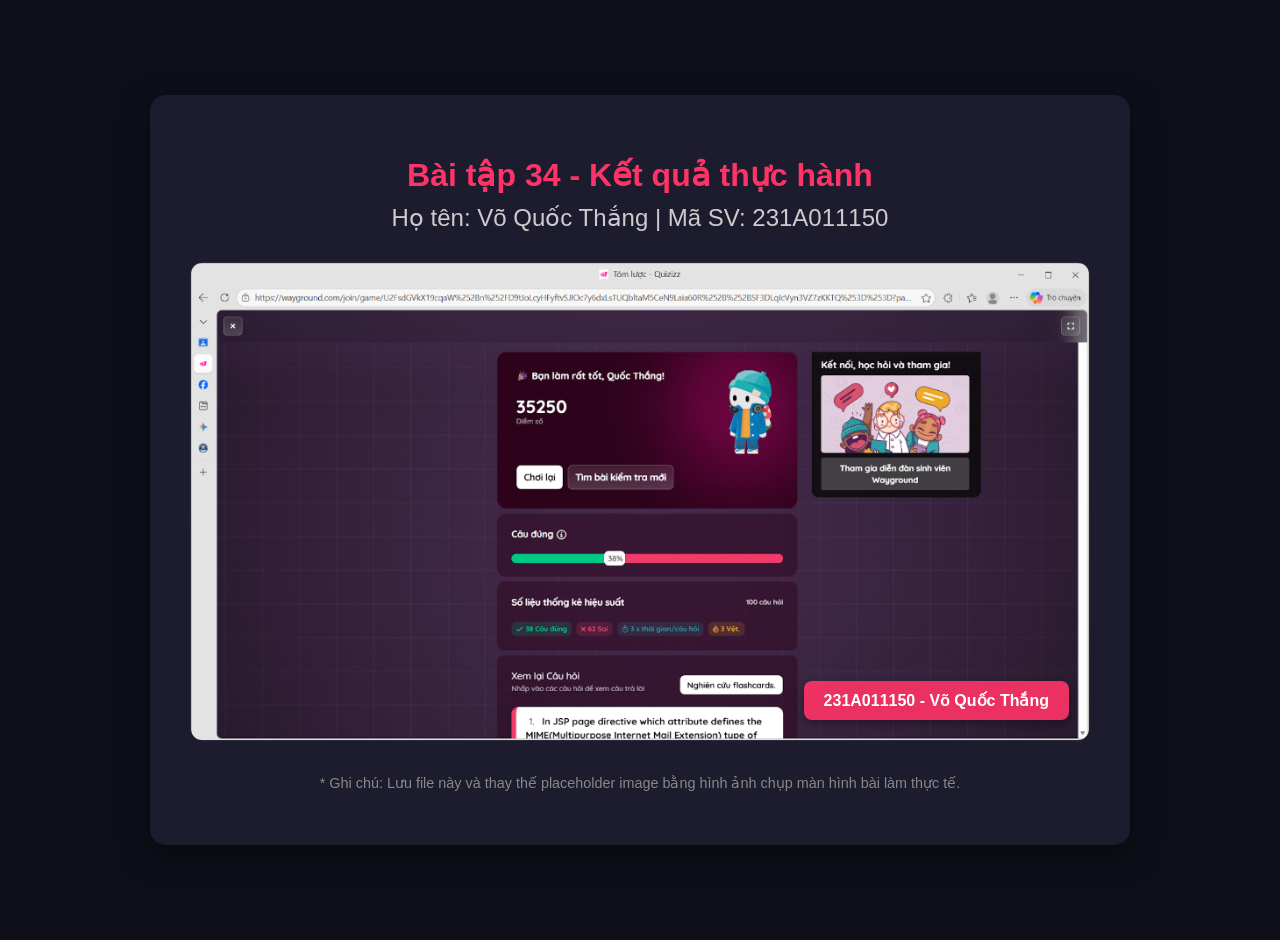
<file: 231A011150_VoQuocThang_bt34.html>
<!DOCTYPE html>
<html lang="vi">
<head>
    <meta charset="UTF-8">
    <meta name="viewport" content="width=device-width, initial-scale=1.0">
    <title>231A011150 - Võ Quốc Thắng - Bài tập 34</title>
    <style>
        body {
            font-family: 'Outfit', 'Segoe UI', Tahoma, Geneva, Verdana, sans-serif;
            background-color: #0f0f1a;
            color: #f5f5f5;
            display: flex;
            justify-content: center;
            align-items: center;
            min-height: 100vh;
            margin: 0;
            padding: 20px;
        }
        .container {
            background-color: #1c1c2e;
            padding: 40px;
            border-radius: 16px;
            box-shadow: 0 10px 30px rgba(0,0,0,0.5);
            max-width: 900px;
            text-align: center;
        }
        h1 {
            color: #ff3366;
            margin-bottom: 10px;
        }
        h2 {
            color: #ccc;
            font-weight: 300;
            margin-top: 0;
            margin-bottom: 30px;
        }
        .image-wrapper {
            position: relative;
            display: inline-block;
            border-radius: 12px;
            overflow: hidden;
            border: 1px solid #2a2a3f;
        }
        .screenshot {
            display: block;
            max-width: 100%;
            height: auto;
        }
        .watermark {
            position: absolute;
            bottom: 20px;
            right: 20px;
            background-color: rgba(255, 51, 102, 0.9);
            color: white;
            padding: 10px 20px;
            border-radius: 8px;
            font-weight: bold;
            box-shadow: 0 4px 10px rgba(0,0,0,0.3);
        }
    </style>
</head>
<body>
    <div class="container">
        <h1>Bài tập 34 - Kết quả thực hành</h1>
        <h2>Họ tên: Võ Quốc Thắng | Mã SV: 231A011150</h2>
        
        <div class="image-wrapper">
            <img src="images/screenshot.png" alt="Screenshot BT34" class="screenshot">
            <div class="watermark">231A011150 - Võ Quốc Thắng</div>
        </div>
        
        <p style="margin-top: 30px; color: #888; font-size: 0.9rem;">
            * Ghi chú: Lưu file này và thay thế placeholder image bằng hình ảnh chụp màn hình bài làm thực tế.
        </p>
    </div>
</body>
</html>
</file>
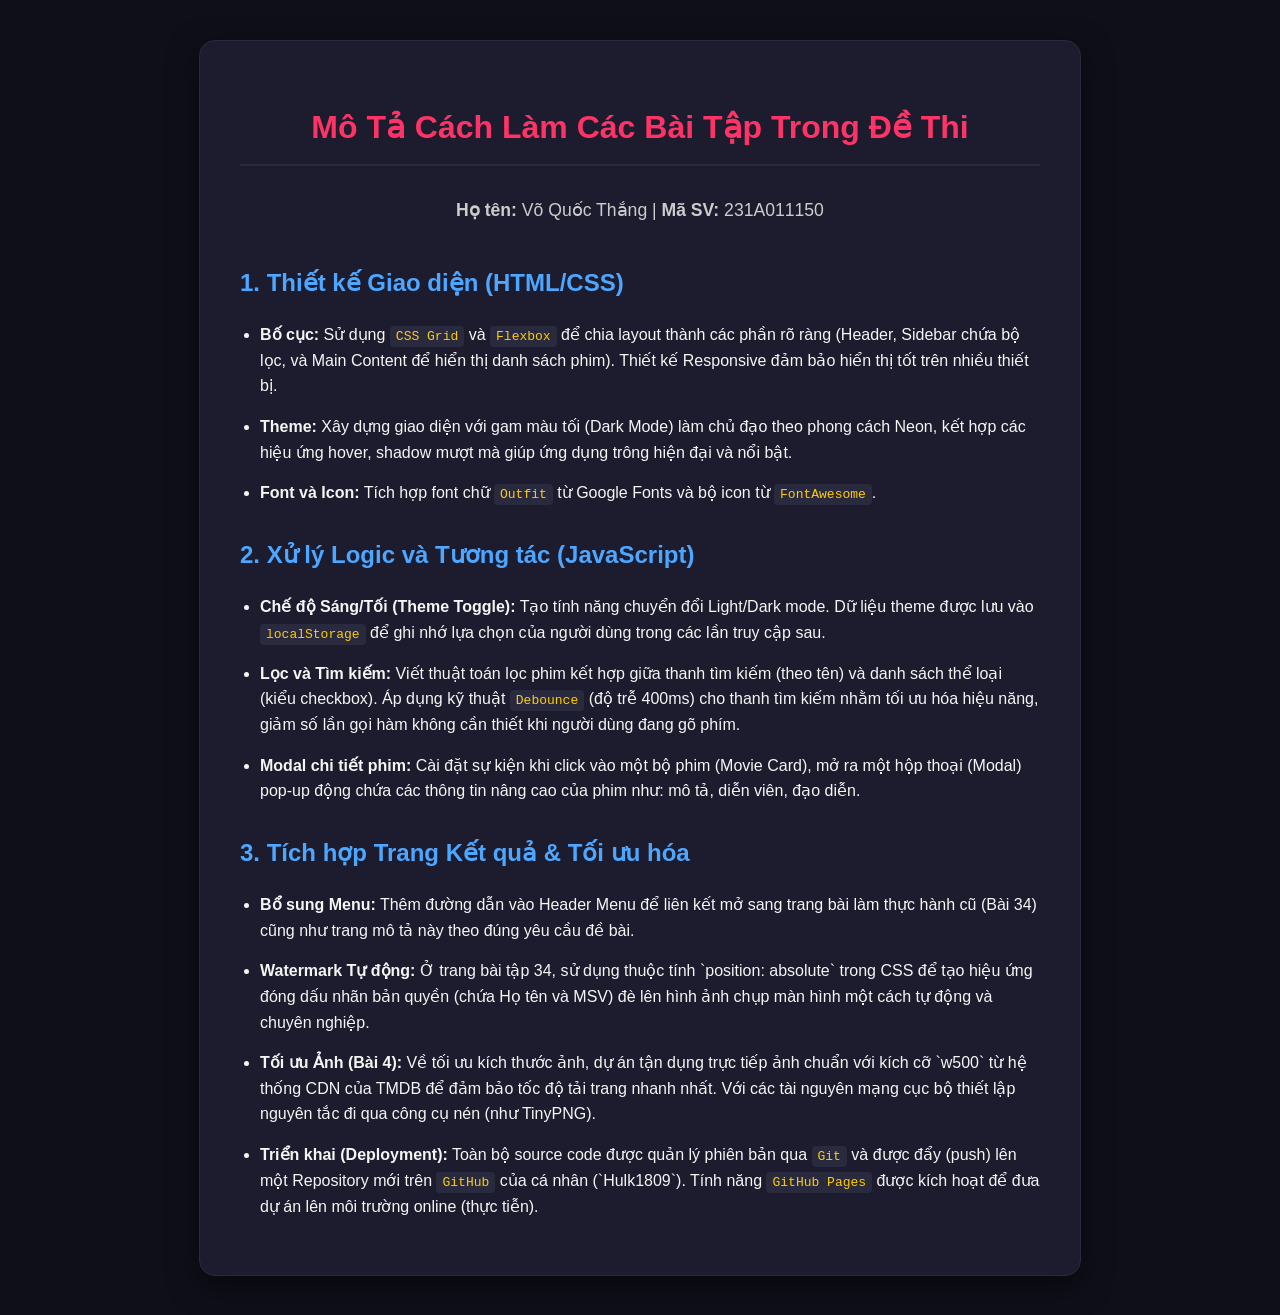
<file: mota.html>
<!DOCTYPE html>
<html lang="vi">
<head>
    <meta charset="UTF-8">
    <meta name="viewport" content="width=device-width, initial-scale=1.0">
    <title>Mô tả cách làm - 231A011150 Võ Quốc Thắng</title>
    <style>
        body {
            font-family: 'Outfit', 'Segoe UI', Tahoma, Geneva, Verdana, sans-serif;
            background-color: #0f0f1a;
            color: #f5f5f5;
            line-height: 1.6;
            margin: 0;
            padding: 40px 20px;
        }
        .container {
            max-width: 800px;
            margin: 0 auto;
            background-color: #1c1c2e;
            padding: 40px;
            border-radius: 16px;
            box-shadow: 0 10px 30px rgba(0,0,0,0.5);
            border: 1px solid #2a2a3f;
        }
        h1 {
            color: #ff3366;
            border-bottom: 2px solid #2a2a3f;
            padding-bottom: 10px;
            margin-bottom: 30px;
            text-align: center;
        }
        h2 {
            color: #4da6ff;
            margin-top: 30px;
        }
        ul {
            padding-left: 20px;
        }
        li {
            margin-bottom: 15px;
        }
        .student-info {
            text-align: center;
            color: #ccc;
            font-size: 1.1rem;
            margin-bottom: 40px;
        }
        code {
            background-color: #2a2a3f;
            padding: 3px 6px;
            border-radius: 4px;
            color: #ffcc00;
            font-family: monospace;
        }
    </style>
</head>
<body>
    <div class="container">
        <h1>Mô Tả Cách Làm Các Bài Tập Trong Đề Thi</h1>
        <div class="student-info">
            <strong>Họ tên:</strong> Võ Quốc Thắng | <strong>Mã SV:</strong> 231A011150
        </div>

        <h2>1. Thiết kế Giao diện (HTML/CSS)</h2>
        <ul>
            <li><strong>Bố cục:</strong> Sử dụng <code>CSS Grid</code> và <code>Flexbox</code> để chia layout thành các phần rõ ràng (Header, Sidebar chứa bộ lọc, và Main Content để hiển thị danh sách phim). Thiết kế Responsive đảm bảo hiển thị tốt trên nhiều thiết bị.</li>
            <li><strong>Theme:</strong> Xây dựng giao diện với gam màu tối (Dark Mode) làm chủ đạo theo phong cách Neon, kết hợp các hiệu ứng hover, shadow mượt mà giúp ứng dụng trông hiện đại và nổi bật.</li>
            <li><strong>Font và Icon:</strong> Tích hợp font chữ <code>Outfit</code> từ Google Fonts và bộ icon từ <code>FontAwesome</code>.</li>
        </ul>

        <h2>2. Xử lý Logic và Tương tác (JavaScript)</h2>
        <ul>
            <li><strong>Chế độ Sáng/Tối (Theme Toggle):</strong> Tạo tính năng chuyển đổi Light/Dark mode. Dữ liệu theme được lưu vào <code>localStorage</code> để ghi nhớ lựa chọn của người dùng trong các lần truy cập sau.</li>
            <li><strong>Lọc và Tìm kiếm:</strong> Viết thuật toán lọc phim kết hợp giữa thanh tìm kiếm (theo tên) và danh sách thể loại (kiểu checkbox). Áp dụng kỹ thuật <code>Debounce</code> (độ trễ 400ms) cho thanh tìm kiếm nhằm tối ưu hóa hiệu năng, giảm số lần gọi hàm không cần thiết khi người dùng đang gõ phím.</li>
            <li><strong>Modal chi tiết phim:</strong> Cài đặt sự kiện khi click vào một bộ phim (Movie Card), mở ra một hộp thoại (Modal) pop-up động chứa các thông tin nâng cao của phim như: mô tả, diễn viên, đạo diễn.</li>
        </ul>

        <h2>3. Tích hợp Trang Kết quả & Tối ưu hóa</h2>
        <ul>
            <li><strong>Bổ sung Menu:</strong> Thêm đường dẫn vào Header Menu để liên kết mở sang trang bài làm thực hành cũ (Bài 34) cũng như trang mô tả này theo đúng yêu cầu đề bài.</li>
            <li><strong>Watermark Tự động:</strong> Ở trang bài tập 34, sử dụng thuộc tính `position: absolute` trong CSS để tạo hiệu ứng đóng dấu nhãn bản quyền (chứa Họ tên và MSV) đè lên hình ảnh chụp màn hình một cách tự động và chuyên nghiệp.</li>
            <li><strong>Tối ưu Ảnh (Bài 4):</strong> Về tối ưu kích thước ảnh, dự án tận dụng trực tiếp ảnh chuẩn với kích cỡ `w500` từ hệ thống CDN của TMDB để đảm bảo tốc độ tải trang nhanh nhất. Với các tài nguyên mạng cục bộ thiết lập nguyên tắc đi qua công cụ nén (như TinyPNG).</li>
            <li><strong>Triển khai (Deployment):</strong> Toàn bộ source code được quản lý phiên bản qua <code>Git</code> và được đẩy (push) lên một Repository mới trên <code>GitHub</code> của cá nhân (`Hulk1809`). Tính năng <code>GitHub Pages</code> được kích hoạt để đưa dự án lên môi trường online (thực tiễn).</li>
        </ul>
    </div>
</body>
</html>
</file>
